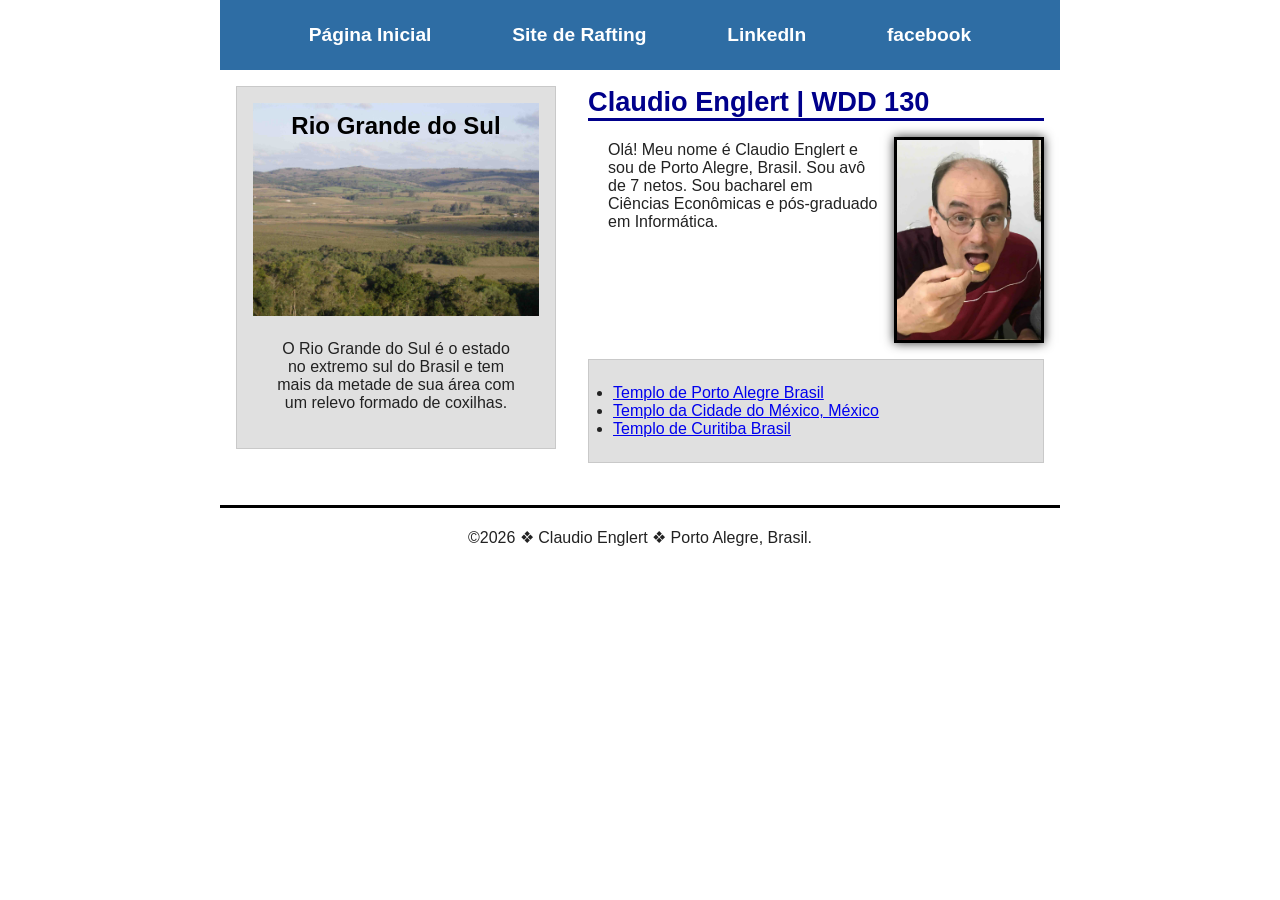
<file: index.html>
<!DOCTYPE html>
<html lang="pt-br">

<head>
    <meta charset="UTF-8">
    <meta name="viewport" content="width=device-width, initial-scale=1.0">
    <title>Claudio Englert | WDD 130</title>
    <meta name="description"
        content="Página pessoal de Claudio Englert, estudante de WDD 130. Conheça um pouco sobre mim e o estado do Rio Grande do Sul, Brasil.">
    <meta name="author" content="Claudio Englert">
    <link rel="stylesheet" href="estilos/estilos.css">
</head>

<body>
    <header>
        <nav>
            <a href="#">Página Inicial</a>
            <a href="wwr/">Site de Rafting</a>
            <a href="www.linkedin.com/in/claudio-englert-6140a310">LinkedIn</a>
            <a href="https://facebook.com">facebook</a>
        </nav>
    </header>
    <div class="grid">
        <main>
            <h1>Claudio Englert | WDD 130</h1>
            <img src="imagens/perfil.jpg" alt="Olá, meu nome é Claudio Englert" width="200">
            <p>Olá! Meu nome é Claudio Englert e sou de Porto Alegre, Brasil. Sou avô de 7 netos. Sou bacharel em
                Ciências
                Econômicas e pós-graduado em Informática.</p>

            <ul class="caixa">
                <li><a href="https://www.churchofjesuschrist.org/temples/details/porto-alegre-brazil-temple?lang=por"
                        target="_blank">Templo
                        de Porto Alegre Brasil</a></li>
                <li><a href="https://www.churchofjesuschrist.org/temples/details/mexico-city-mexico-temple?lang=por"
                        target="_blank">Templo
                        da Cidade do México, México</a></li>
                <li><a href="https://www.churchofjesuschrist.org/temples/details/curitiba-brazil-temple?lang=por"
                        target="_blank">Templo de
                        Curitiba Brasil</a></li>
            </ul>
        </main>
        <aside class="caixa">
            <h2>Rio Grande do Sul</h2>
            <img src="imagens/coxilhas.jpeg" alt="Imagem das coxilhas do Rio Grande do Sul">
            <p>
                O Rio Grande do Sul é o estado no extremo sul do Brasil e tem mais da metade de sua área com um relevo
                formado de coxilhas.
            </p>
        </aside>
    </div>
    <footer>
        <p>©2026 ❖ Claudio Englert ❖ Porto Alegre, Brasil.</p>
    </footer>
</body>

</html>
</file>
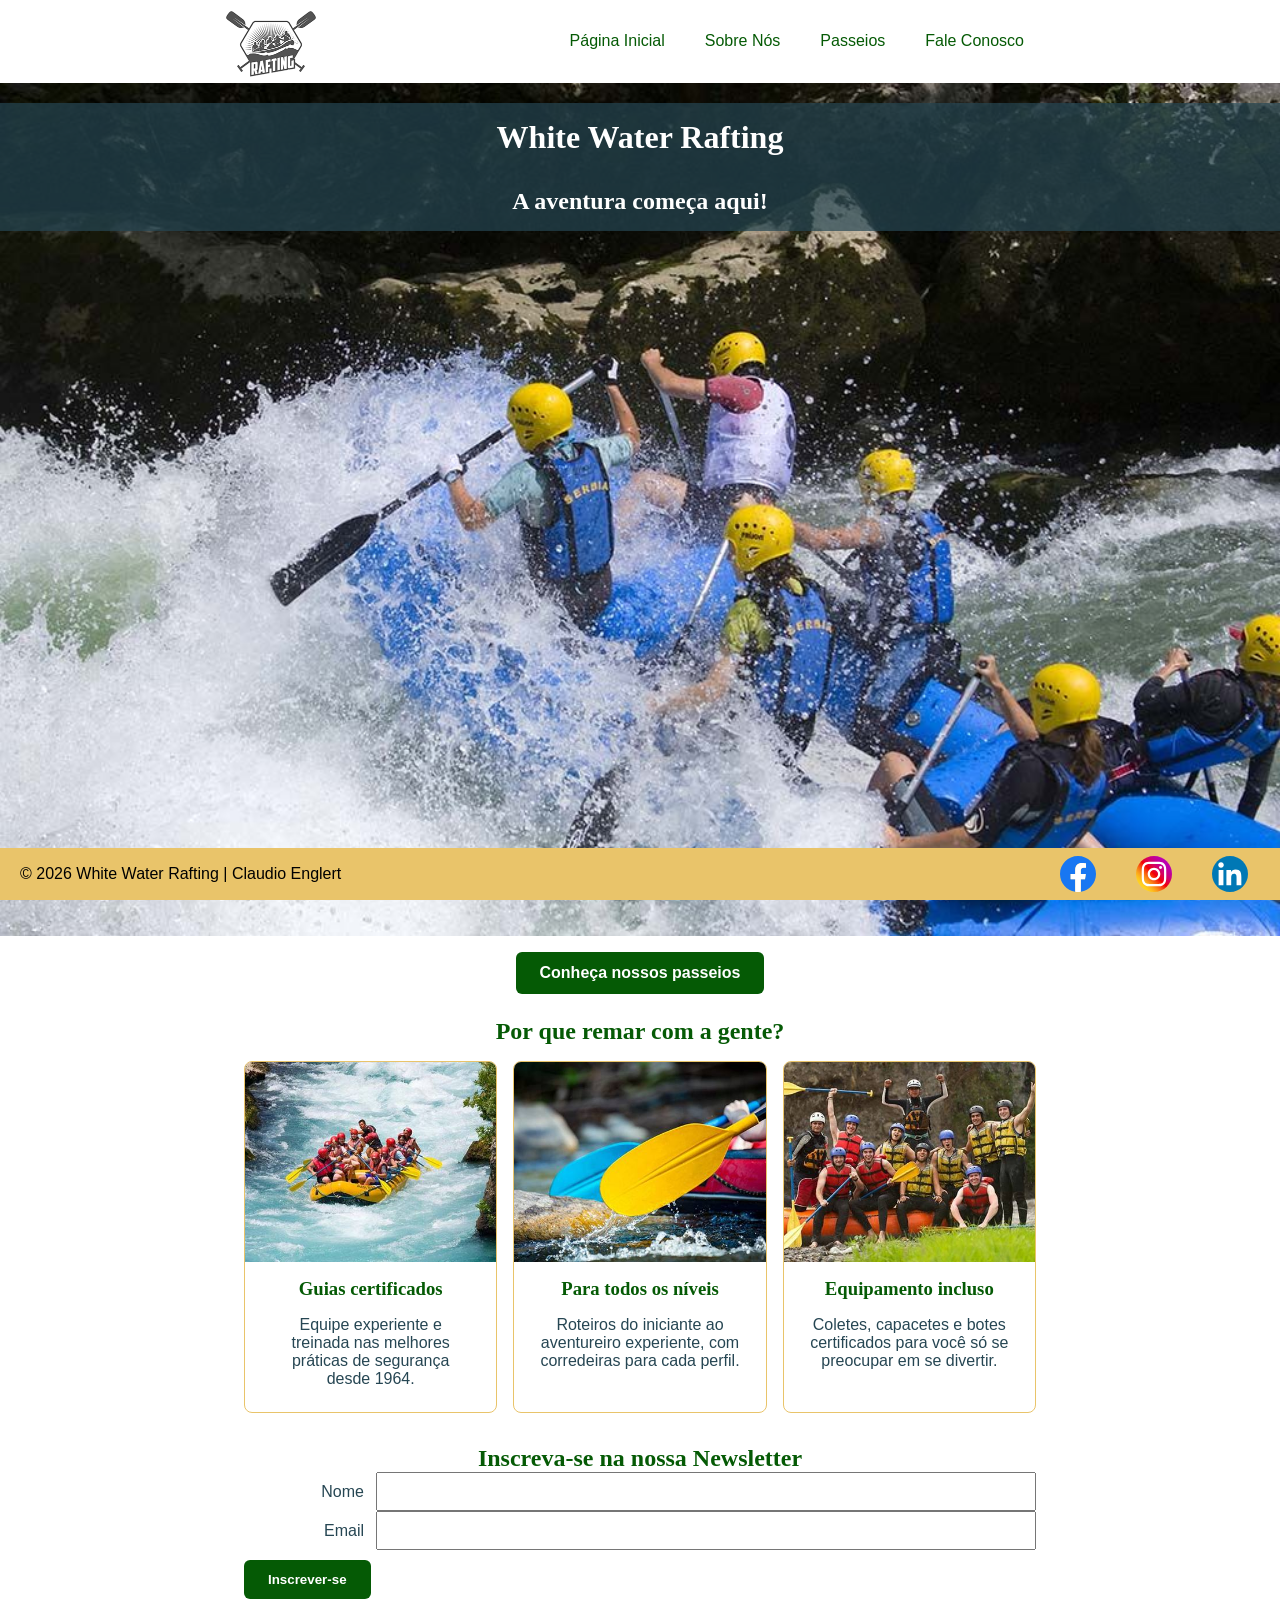
<file: wwr/index.html>
<!DOCTYPE html>
<html lang="pt-BR">

<head>
    <meta charset="UTF-8">
    <meta name="viewport" content="width=device-width, initial-scale=1.0">
    <title>Página Inicial | White Water Rafting</title>
    <meta name="description" content="White Water Rafting: aventuras de rafting em águas bravas com segurança desde 1964. Inscreva-se na newsletter e conheça nossos passeios.">
    <meta name="author" content="Claudio Englert">
    <link rel="stylesheet" href="estilos/rafting.css">
</head>

<body>
    <header>
        <img src="imagens/z-raftingbw.png" alt="Logotipo da empresa de Rafting">
        <nav>
            <ul>
                <li><a href="index.html">Página Inicial</a></li>
                <li><a href="sobre.html">Sobre Nós</a></li>
                <li><a href="passeios.html">Passeios</a></li>
                <li><a href="contato.html">Fale Conosco</a></li>
            </ul>

        </nav>
    </header>
    <main>
        <div class="hero">
            <img src="imagens/rafting64_1024.jpg" alt="Pessoas se divertindo fazendo rafting.">
            <h1>White Water Rafting</h1>
            <h2>A aventura começa aqui!</h2>
            <a href="passeios.html" class="cta">Conheça nossos passeios</a>
        </div>

        <section class="ofertas">
            <h2>Por que remar com a gente?</h2>
            <div class="grade-ofertas">
                <figure class="card">
                    <img src="imagens/rafting53_600.jpg" alt="Guia conduzindo o bote entre as rochas">
                    <figcaption>
                        <h3>Guias certificados</h3>
                        <p>Equipe experiente e treinada nas melhores práticas de segurança desde 1964.</p>
                    </figcaption>
                </figure>
                <figure class="card">
                    <img src="imagens/rafting20_600.jpg" alt="Remos coloridos apoiados no bote">
                    <figcaption>
                        <h3>Para todos os níveis</h3>
                        <p>Roteiros do iniciante ao aventureiro experiente, com corredeiras para cada perfil.</p>
                    </figcaption>
                </figure>
                <figure class="card">
                    <img src="imagens/rafting59_600.jpg" alt="Equipe equipada pronta para a descida">
                    <figcaption>
                        <h3>Equipamento incluso</h3>
                        <p>Coletes, capacetes e botes certificados para você só se preocupar em se divertir.</p>
                    </figcaption>
                </figure>
            </div>
        </section>

        <section class="newsletter">
            <h2>Inscreva-se na nossa Newsletter</h2>
            <form action="#" method="get">
                <div class="campo">
                    <label for="nome">Nome</label>
                    <input type="text" id="nome" name="nome" required>
                </div>
                <div class="campo">
                    <label for="email">Email</label>
                    <input type="email" id="email" name="email" required>
                </div>
                <button type="submit">Inscrever-se</button>
            </form>
        </section>
    </main>

    <footer>
        <p>© 2026 White Water Rafting | Claudio Englert</p>
        <nav class="redes-sociais">
            <a href="https://facebook.com">
                <img src="imagens/facebook.svg" alt="Logo do facebook">
            </a>
            <a href="https://instagram.com">
                <img src="imagens/instagram.svg" alt="Logo do Instagram">
            </a>
            <a href="https://linkedin.com">
                <img src="imagens/linkedin.svg" alt="Logo do LinkedIn">
            </a>

        </nav>
    </footer>
</body>

</html>
</file>
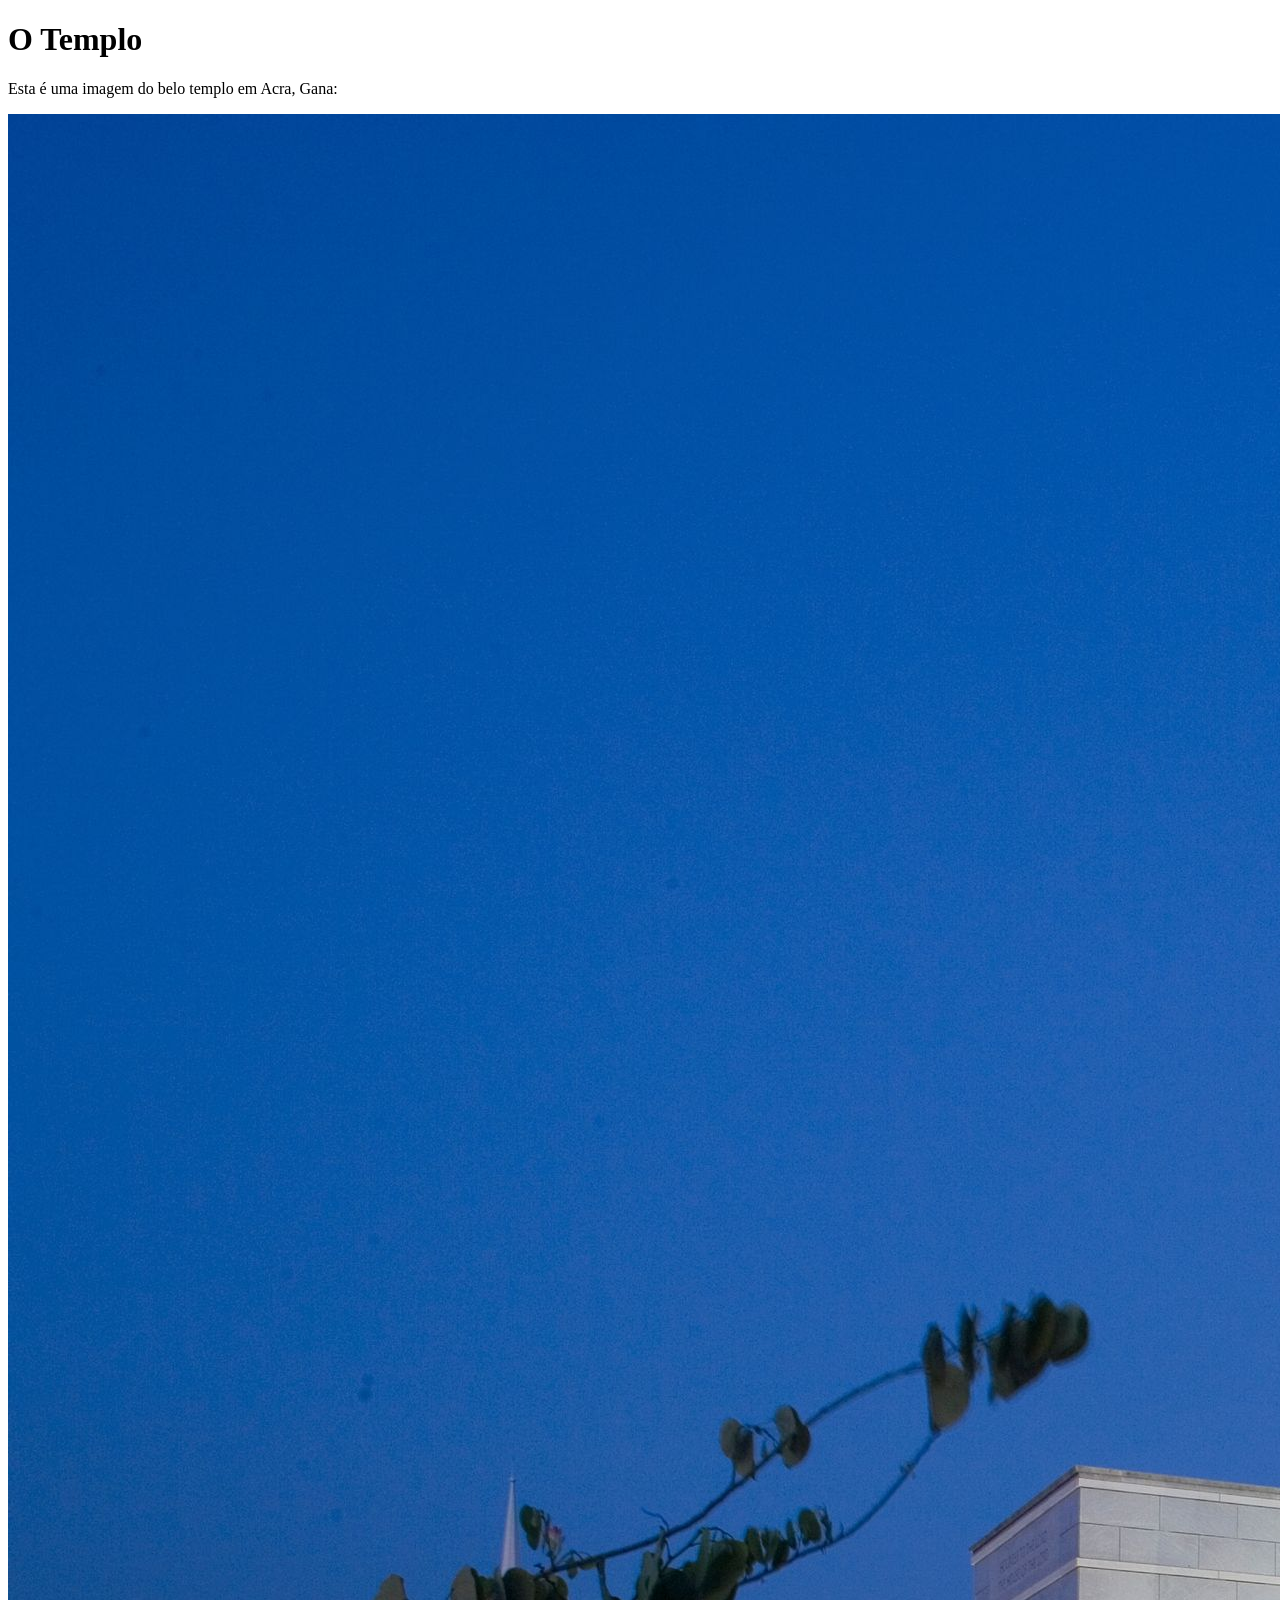
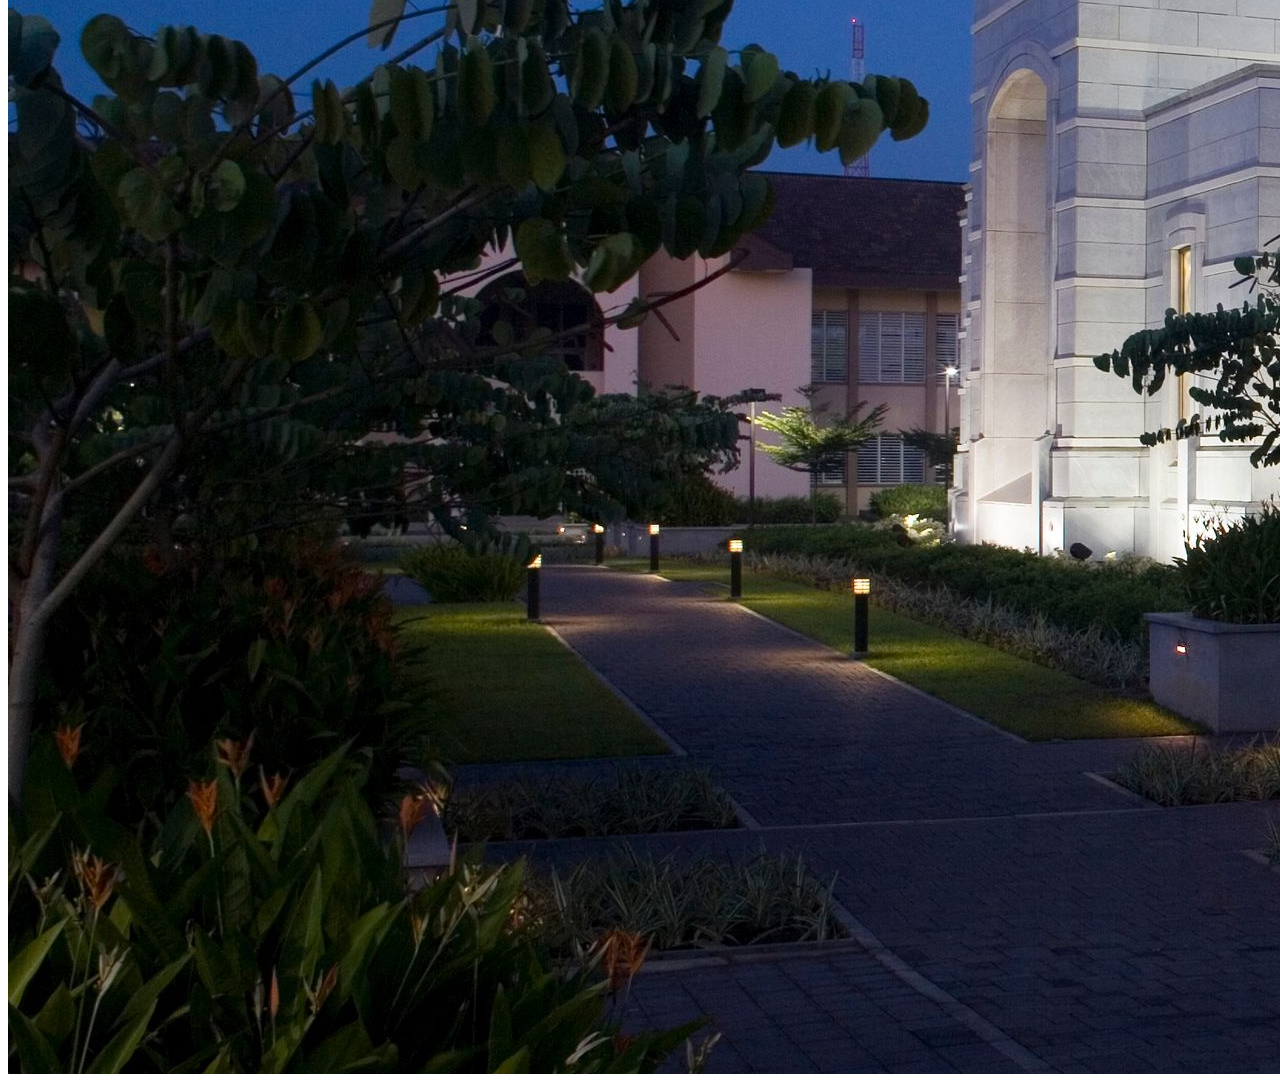
<file: semana01/imagens.html>
<!DOCTYPE html>
<html lang="pt-br">
<head>
    <meta charset="UTF-8">
    <meta name="viewport" content="width=device-width, initial-scale=1.0">
    <title>Imagem do Templo</title>
</head>
<body>
    <h1>O Templo</h1>
    <p>Esta é uma imagem do belo templo em Acra, Gana:</p>
    <img src="imagens/templo-largo.jpeg" alt="O Templo de Acra, Gana">
    
</body>
</html>
</file>
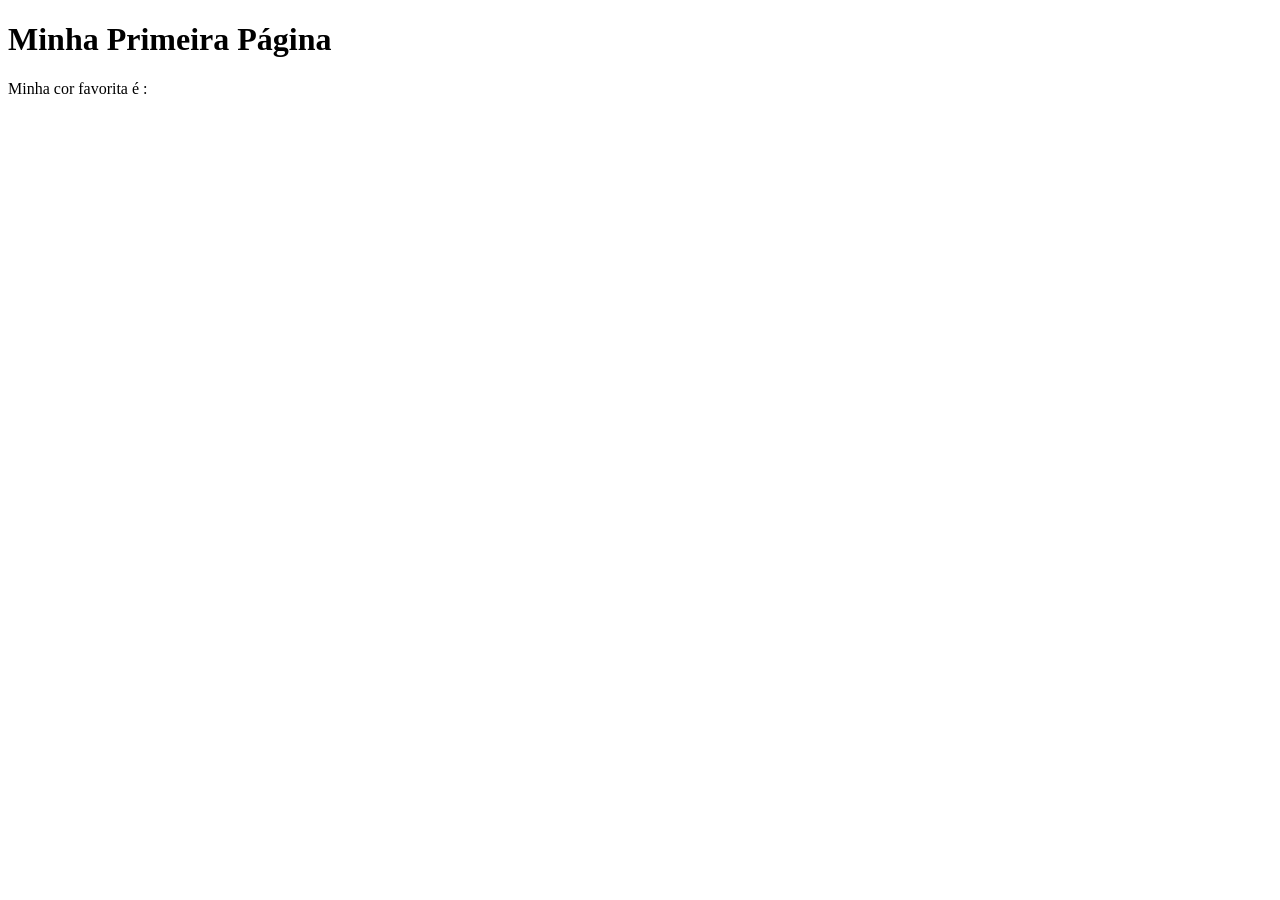
<file: semana01/primeira-pagina.html>
<!DOCTYPE html>
<html lang="pt-br">
<head>
    <meta charset="UTF-8">
    <meta name="viewport" content="width=device-width, initial-scale=1.0">
    <title>Minha Primeira Página</title>
</head>
<body>
    <h1>Minha Primeira Página</h1>
    <p>Minha cor favorita é : </p>
</body>
</html>
</file>
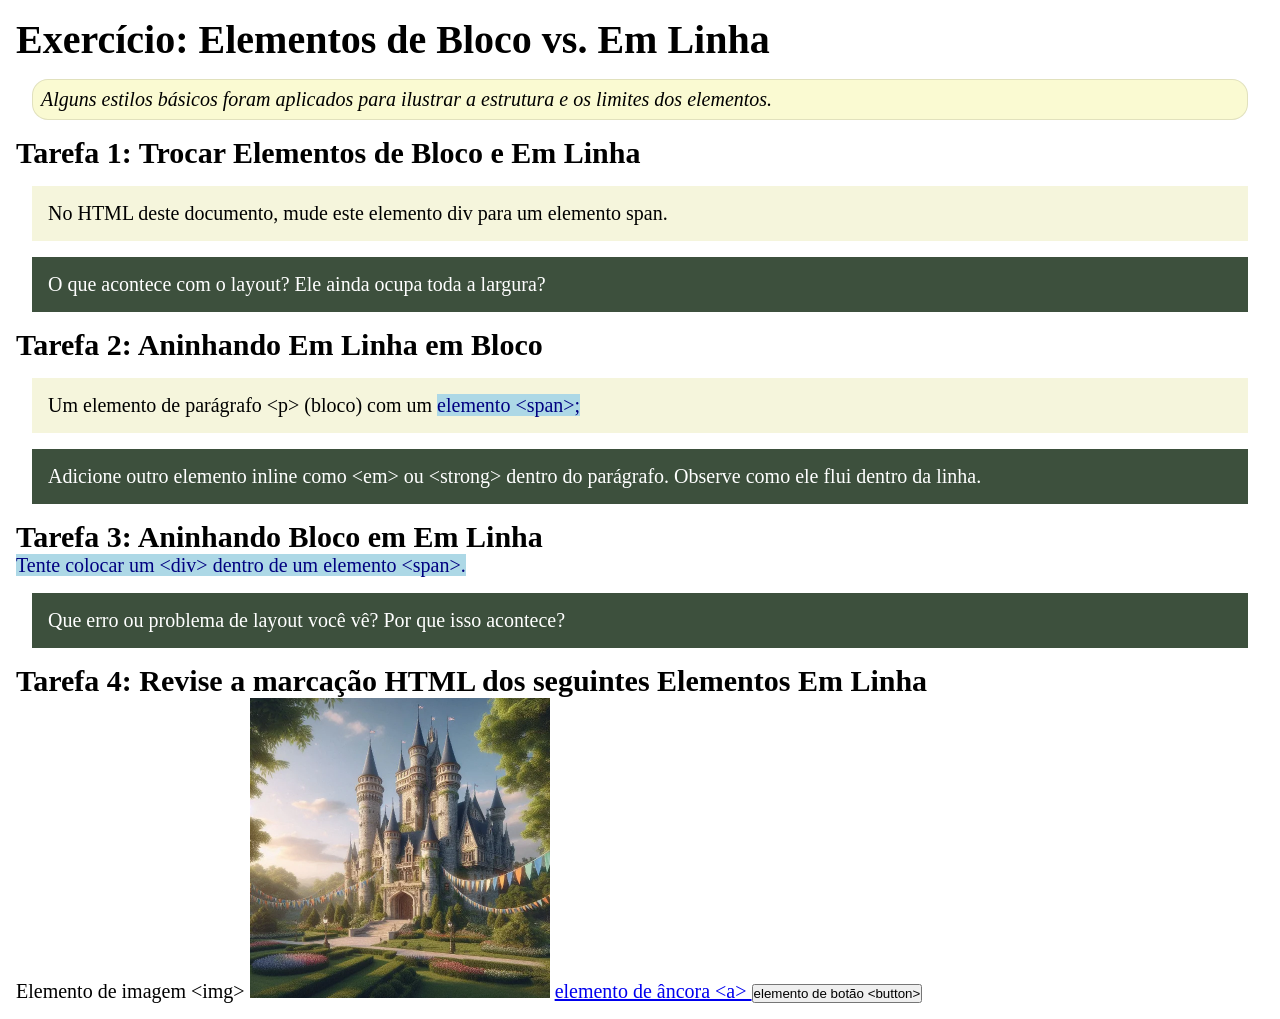
<file: semana02/bloco-vs-inline.html>
<!DOCTYPE html>
<html lang="pt-br">

<head>
    <meta charset="UTF-8">
    <meta name="viewport" content="width=device-width, initial-scale=1.0">
    <title>Exercício: Elementos de Bloco vs. Inline</title>
    <link rel="stylesheet" href="estilos/bloco-vs-inline.css">
</head>

<body>
    <main>
        <h1>Exercício: Elementos de Bloco vs. Em Linha</h1>
        <p class="note">Alguns estilos básicos foram aplicados para ilustrar a estrutura e os limites dos elementos.</p>

        <h2>Tarefa 1: Trocar Elementos de Bloco e Em Linha</h2>
        <div>No HTML deste documento, mude este elemento div para um elemento span.</div>

        <p class="question">O que acontece com o layout? Ele ainda ocupa toda a largura?</p>

        <h2>Tarefa 2: Aninhando Em Linha em Bloco</h2>
        <p>Um elemento de parágrafo &lt;p&gt; (bloco) com um <span>elemento &lt;span&gt;;</span></p>
        <p class="question">Adicione outro elemento inline como &lt;em&gt; ou &lt;strong&gt; dentro do parágrafo.
            Observe como ele flui dentro da linha.</p>

        <h2>Tarefa 3: Aninhando Bloco em Em Linha</h2>
        <span>Tente colocar um &lt;div&gt; dentro de um elemento &lt;span&gt;.</span>
        <p class="question">Que erro ou problema de layout você vê? Por que isso acontece?</p>


        <h2>Tarefa 4: Revise a marcação HTML dos seguintes Elementos Em Linha</h2>
        Elemento de imagem &lt;img&gt;
        <img src="imagens/castelo.webp" alt="imagem (imagens estão em linha)" width="300" height="300">
        <a href="https://churchofjesuschrist.org">elemento de âncora &lt;a&gt; </a>
        <button type="button">elemento de botão &lt;button&gt;</button>
    </main>
</body>

</html>
</file>
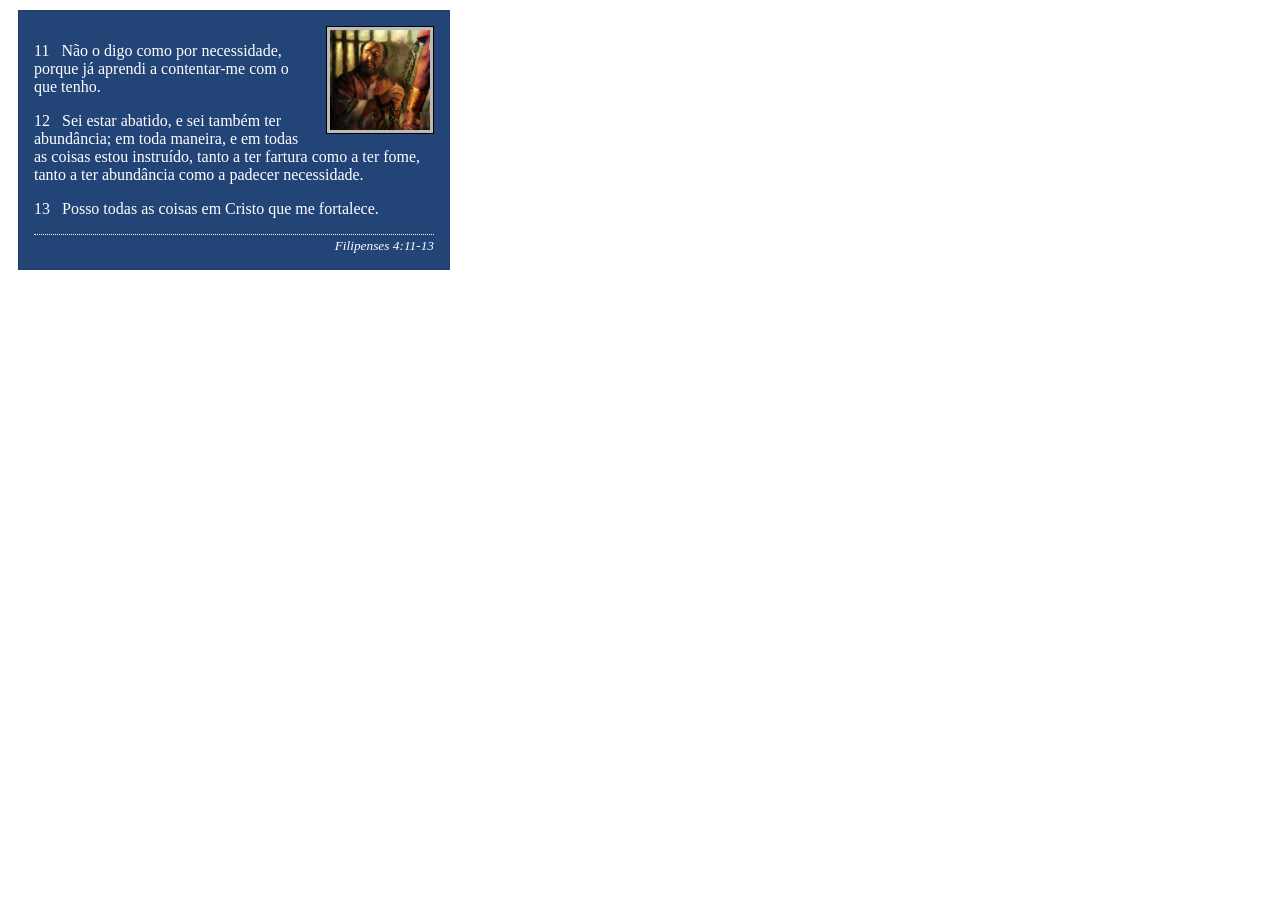
<file: semana02/box-model-solucao.html>
<!DOCTYPE html>
<html lang="pt-br">

<head>
    <meta charset="UTF-8">
    <meta name="viewport" content="width=device-width, initial-scale=1.0">
    <title>Atividade de Box Model</title>
    <link rel="stylesheet" href="estilos/box-model-solucao.css">
</head>

<body>
    <main>
        <div class="callout">
            <img src="imagens/apostolo-paulo-preso.webp" alt="Apóstolo Paulo - Preso em Roma" width="200" height="200">
            <blockquote>
                <p>11 &nbsp; Não o digo como por necessidade, porque já aprendi a contentar-me com o que tenho.</p>
                <p>12 &nbsp; Sei estar abatido, e sei também ter abundância; em toda maneira, e em todas as coisas estou
                    instruído, tanto a ter fartura como a ter fome, tanto a ter abundância como a padecer necessidade.
                </p>
                <p>13 &nbsp; Posso todas as coisas em Cristo que me fortalece.</p>
            </blockquote>
            <cite>Filipenses 4:11-13</cite>
        </div>
    </main>
</body>

</html>
</file>
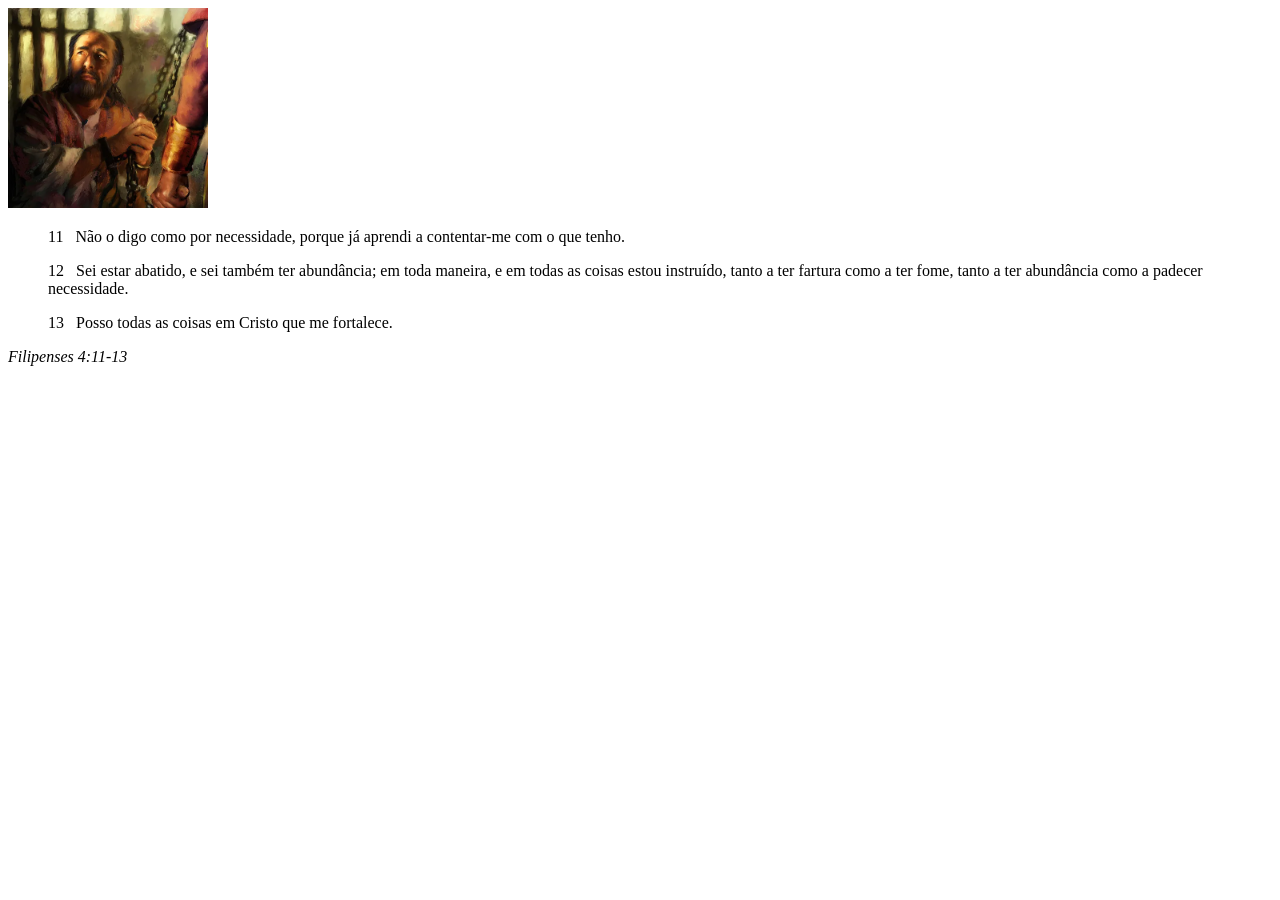
<file: semana02/box-model.html>
<!DOCTYPE html>
<html lang="pt-br">
<head>
    <meta charset="UTF-8">
    <meta name="viewport" content="width=device-width, initial-scale=1.0">
    <title>Atividade de Box Model</title>
</head>
<body>
    <main>
        <div class="callout">
            <img src="imagens/apostolo-paulo-preso.webp" alt="Apóstolo Paulo - Preso em Roma" width="200" height="200">
            <blockquote>
                <p>11 &nbsp; Não o digo como por necessidade, porque já aprendi a contentar-me com o que tenho.</p>
                <p>12 &nbsp; Sei estar abatido, e sei também ter abundância; em toda maneira, e em todas as coisas estou instruído, tanto a ter fartura como a ter fome, tanto a ter abundância como a padecer necessidade.</p>
                <p>13 &nbsp; Posso todas as coisas em Cristo que me fortalece.</p>
            </blockquote>
            <cite>Filipenses 4:11-13</cite>
        </div>
    </main>
</body>
</html>
</file>
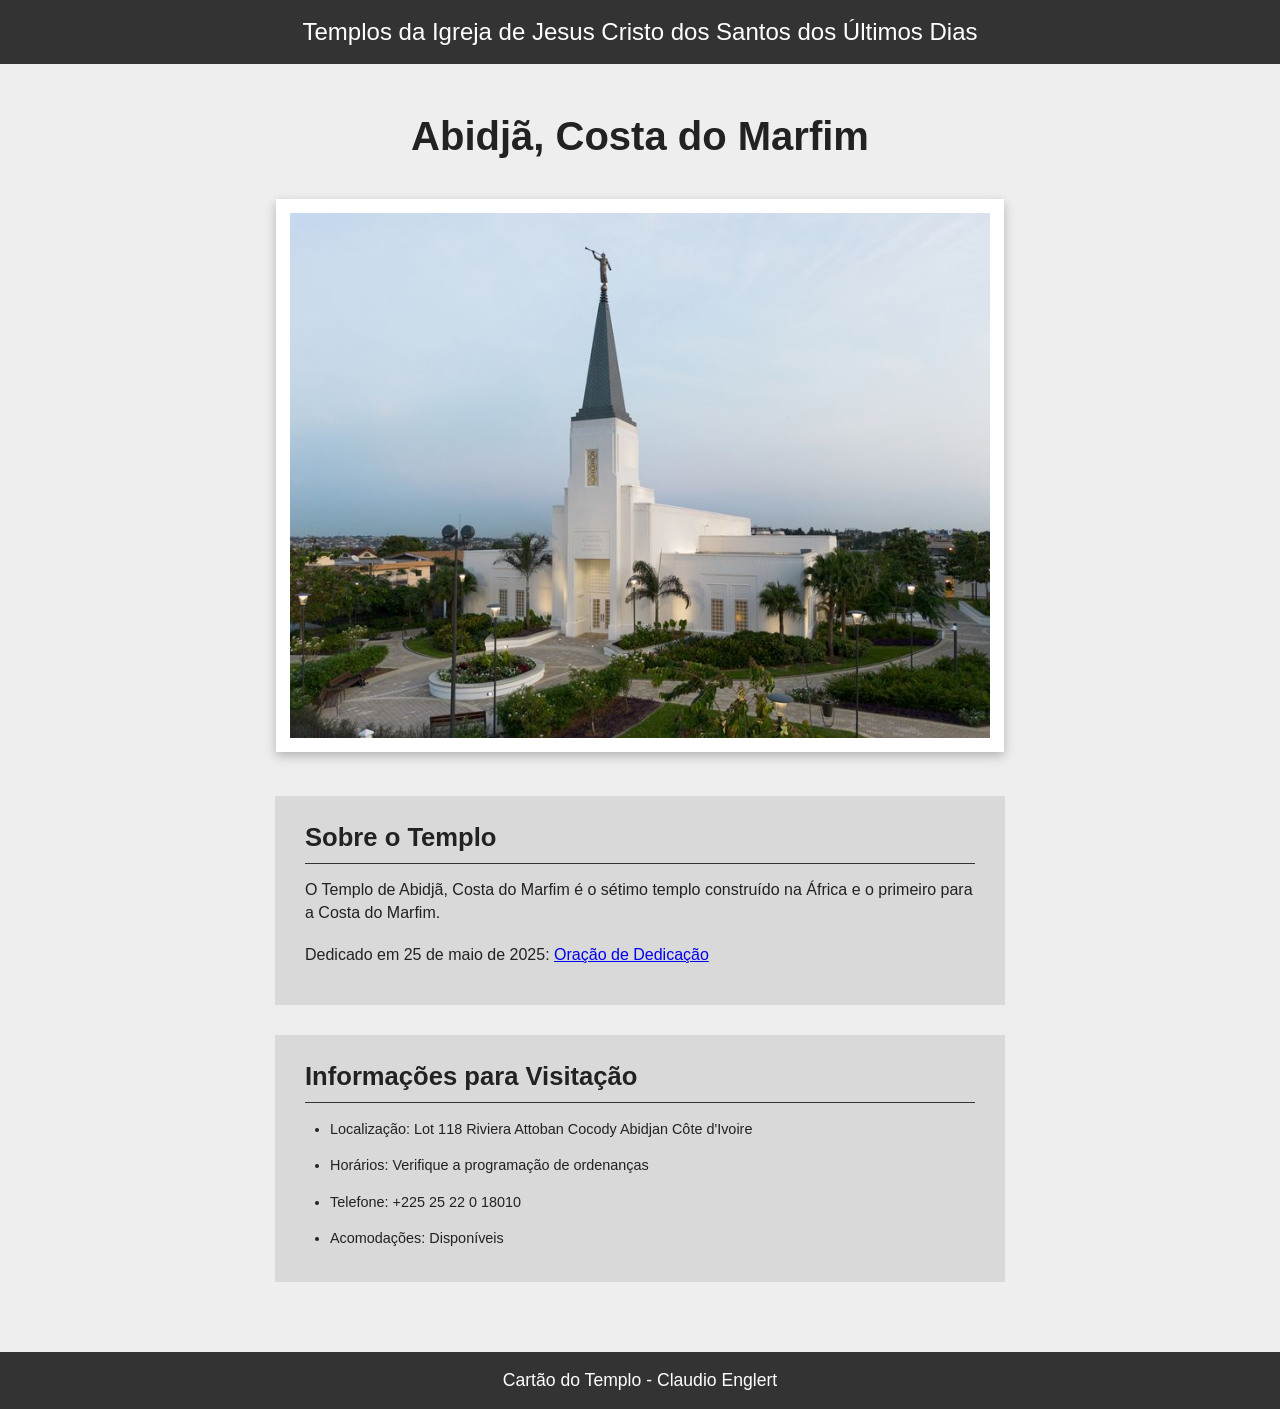
<file: semana02/templo.html>
<!DOCTYPE html>
<html lang="pt-br">

<head>
    <meta charset="UTF-8">
    <meta name="viewport" content="width=device-width, initial-scale=1.0">
    <title>Cartão do Templo - Abidjã, Costa do Marfim</title>
    <link rel="stylesheet" href="estilos/templo.css">
</head>

<body>
    <header>
        <p>Templos da Igreja de Jesus Cristo dos Santos dos Últimos Dias</p>
    </header>
    <main>
        <h1>Abidjã, Costa do Marfim</h1>
        <picture>
            <img src="imagens/abidja-costa-do-marfim.jpeg" alt="Templo de Abidjã, Costa do Marfim">
        </picture>
        <section>
            <h2>Sobre o Templo</h2>
            <p>O Templo de Abidjã, Costa do Marfim é o sétimo templo construído na África e o primeiro para a Costa do
                Marfim.</p>
            <p>Dedicado em 25 de maio de 2025: <a
                    href="https://www.churchofjesuschrist.org/temples/dedicatory-prayer/abidjan-ivory-coast-temple/2025-05-25?lang=eng"
                    target="_blank" rel="noopener noreferrer">Oração de Dedicação</a></p>
        </section>
        <section>
            <h2>Informações para Visitação</h2>
            <ul>
                <li>Localização: Lot 118 Riviera Attoban Cocody Abidjan Côte d'Ivoire</li>
                <li>Horários: Verifique a programação de ordenanças</li>
                <li>Telefone: +225 25 22 0 18010</li>
                <li>Acomodações: Disponíveis</li>
            </ul>
        </section>
    </main>
    <footer>
        <p>Cartão do Templo - Claudio Englert</p>
    </footer>
</body>

</html>
</file>
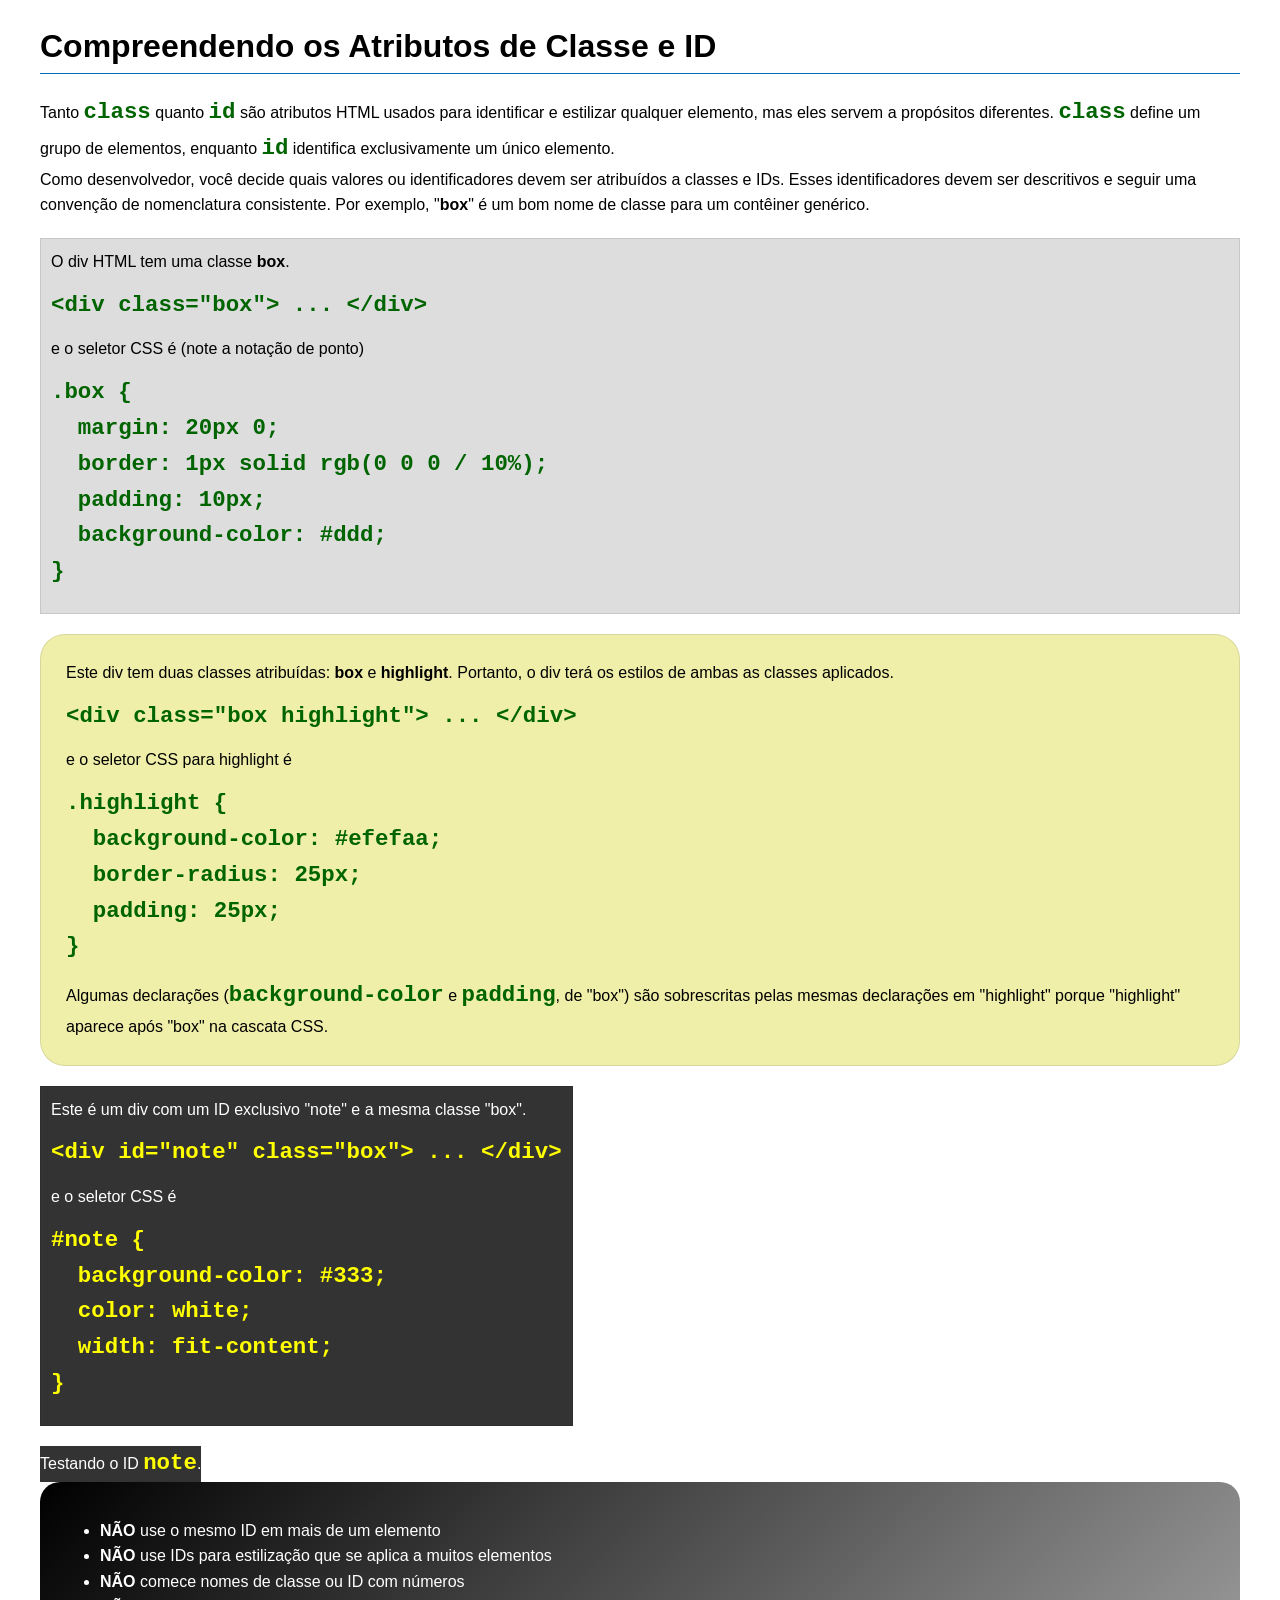
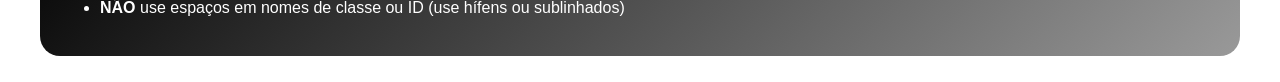
<file: semana03/classe-e-id.html>
<!DOCTYPE html>
<html lang="pt-br">

<head>
    <meta charset="UTF-8">
    <meta name="viewport" content="width=device-width, initial-scale=1.0">
    <title>Atributos de Classe vs ID</title>
    <link rel="stylesheet" href="estilos/classe-e-id.css">
</head>

<body>
    <h1>Compreendendo os Atributos de Classe e ID</h1>
    <p>Tanto <code>class</code> quanto <code>id</code> são atributos HTML usados para identificar e estilizar qualquer
        elemento, mas eles servem a propósitos diferentes. <code>class</code> define um grupo de elementos, enquanto
        <code>id</code> identifica exclusivamente um único elemento.
    </p>
    <p>Como desenvolvedor, você decide quais valores ou identificadores devem ser atribuídos a classes e IDs. Esses
        identificadores devem ser descritivos e seguir uma convenção de nomenclatura consistente. Por exemplo,
        "<strong>box</strong>" é um bom nome de classe para um contêiner genérico.</p>
    <div class="box">
        <p>O div HTML tem uma classe <strong>box</strong>.</p>
        <pre><code class="html">&lt;div class="box"&gt; ... &lt;/div&gt;</code></pre>
        e o seletor CSS é (note a notação de ponto)
        <pre><code class="css">.box {
  margin: 20px 0;
  border: 1px solid rgb(0 0 0 / 10%);
  padding: 10px;
  background-color: #ddd; 
}</code></pre>
    </div>

    <div class="box highlight">
        <p>Este div tem duas classes atribuídas: <strong>box</strong> e <strong>highlight</strong>. Portanto, o div terá
            os estilos de ambas as classes aplicados.</p>
        <pre><code class="html">&lt;div class="box highlight"&gt; ... &lt;/div&gt;</code></pre>
        e o seletor CSS para highlight é
        <pre><code class="css">.highlight {
  background-color: #efefaa;
  border-radius: 25px;
  padding: 25px;
}</code></pre>
        <p>Algumas declarações (<code>background-color</code> e <code>padding</code>, de "box") são sobrescritas pelas
            mesmas declarações em "highlight" porque "highlight" aparece após "box" na cascata CSS.</p>
    </div>

    <div id="note" class="box">
        <p>Este é um div com um ID exclusivo "note" e a mesma classe "box".</p>
        <pre><code class="html">&lt;div id="note" class="box"&gt; ... &lt;/div&gt;</code></pre>
        e o seletor CSS é
        <pre><code class="css">#note {
  background-color: #333;
  color: white;
  width: fit-content;
}</code></pre>
    </div>

    <div id="note">
        <p>Testando o ID <code>note</code>.</p>
    </div>

    <section id="melhor-pratica">
        <ul>
            <li><strong>NÃO</strong> use o mesmo ID em mais de um elemento</li>
            <li><strong>NÃO</strong> use IDs para estilização que se aplica a muitos elementos</li>
            <li><strong>NÃO</strong> comece nomes de classe ou ID com números</li>
            <li><strong>NÃO</strong> use espaços em nomes de classe ou ID (use hífens ou sublinhados)</li>
        </ul>
    </section>

    <br>

</body>

</html>
</file>
<file: estilos/estilos.css>
* {
  margin: 0;
  padding: 0;
  box-sizing: border-box;
  font-family: Verdana, Geneva, Tahoma, sans-serif;
}

:root {
  --cor-borda: #000;
  --padding: 20px;
  --border: 3px;
}

body {
  color: #222;
  background: #fff;
  margin: 0;
}

nav {
  background-color: #2e6da4;
  padding: 1rem;
  display: flex;
  justify-content: space-evenly;
  align-items: center;
}

nav a {
  display: block;
  padding: 0.5rem;
  text-decoration: none;
  font-size: 1.2rem;
  font-weight: 700;
  color: #fff;
}

h1 {
  color: darkblue;
  border-bottom: 3px solid darkblue;
  font-size: 1.7rem;
}

header, footer, .grid {
  max-width: 840px;
  margin: 0 auto;
}

main img {
  width: 150px;
  height: auto;
  border: var(--border) solid var(--cor-borda);
  padding: 0;
  box-shadow: 0 0 10px #333;
  float: right;
  margin: 1rem 0 1rem 1rem;
}

.grid {
  display: grid;

  align-items: start;
}

main {
  grid-column: 2/3;
  margin: 1rem;
}

aside {
  width: 20rem;
  position: relative;
  grid-column: 1/2;
  grid-row: 1/2;
  margin: 1rem;
  border: var(--border) solid rgba(0 0 0 / 0.2);
  padding: 1rem;
  background-color: #eee;
  color: #333;
  text-align: center;
}

aside h2 {
  position: absolute;
  top: 17px;
  left: 0;
  width: 100%;
  color: var(--cor-borda);
  padding: 0.5rem;
}

aside img {
  width: 100%;
  height: auto;
  border: none;
  box-shadow: none;
  padding: 0;
}

img {
  width: 150px;
  height: auto;
  border: var(--border) solid var(--cor-borda);
  padding: var(--padding);
  box-shadow: 0 0 30px gray;
}

p {
  padding: var(--padding);
}

footer {
  margin-top: 10px;
  border-top: var(--border) solid var(--cor-borda);
  text-align: center;
}

/* Seletores de Classe */
.caixa {
  margin: 1rem;
  border: 1px solid rgb(0 0 0 / 10%);
  padding: 1rem;
  background-color: #e0e0e0;
  color: #222;

  }
 
ul.caixa {
  clear: right;
  margin: 1rem 0;
  padding: 1.5rem;
}
</file>
<file: wwr/estilos/rafting.css>
* {
    margin: 0;
    padding: 0;
    box-sizing: border-box;
}

:root {
  --cor-primaria: #055a05;
  --cor-secundaria: #f4a261;
  --cor-destaque1: #264653;
  --cor-destaque2: #e9c46a;
  --fonte-titulo: "Times New Roman", "Georgia", serif;
  --fonte-body: Arial, Helvetica, sans-serif;
}

body {
  font-family: var(--fonte-body);
  color: var(--cor-destaque1);
}

header {
  display: grid;
  grid-template-columns: auto 1fr;
  align-items: center;
  position: sticky;
  top: 0;
  z-index: 10;
  background-color: #fff;
}

header img {
  width: 100px;
  height: auto;
}

.hero .cta {
  display: block;
  width: fit-content;
  margin: 16px auto 0;
}

.cta {
  display: inline-block;
  background-color: var(--cor-primaria);
  color: #fff;
  padding: 12px 24px;
  text-decoration: none;
  border-radius: 6px;
  font-weight: bold;
}
.cta:hover { background-color: var(--cor-destaque1); }

nav ul {
  display: flex;
  justify-content: flex-end;
  gap: 16px;
  list-style: none;
}

nav a {
  text-decoration: none;
  color: var(--cor-primaria);
  padding: 8px 12px;
}

nav a:hover {
  color: var(--cor-destaque1);
}

.historia-conteudo {
  display: grid;
  grid-template-columns: 1fr 1fr 1fr;
  gap: 16px;
  align-items: center;
}

.historia-conteudo img {
  width: 100%;
  height: auto;
  display: block;
}

.aventuras {
  display: flex;
  flex-wrap: wrap;
  gap: 16px;
}

.aventuras h2 {
  flex-basis: 100%;
}

.aventuras figure {
  flex: 1;
  margin: 0;
}

.aventuras img {
  width: 100%;
  height: auto;
  display: block;
}

.aventuras figcaption {
  text-align: center;
  padding: 8px;
}

header, main {
  max-width: 840px;
  margin: 0 auto;
}

h1, h2 {
  font-family: var(--fonte-titulo);
  color: var(--cor-primaria);
  text-align: center;
}

nav, p, section, article {
  margin: 16px;
  padding: 8px;
}

.hero {
    position: relative;
    width: 100vw;
    margin-left: calc(50% - 50vw);
}

.hero img {
    display: block;
    width: 100%;
    height: auto;
}

.hero article {
    position: absolute;
    bottom: 20px;
    left: 20px;
    background-color: rgba(38, 70, 83, 0.85);
    color: #fff;
    padding: 16px;
    max-width: 92%;
}

.hero article img {
  float: right;
  width: 125px;
}

.hero h1, 
.hero h2 {
  position: absolute;
  width: 100%;
  padding: 16px;
  text-align: center;
  background-color: rgba(38, 70, 83, 0.7);
  color: #fff;
}

.hero h1 {
  top: 20px;
}

.hero h2 {
  top: 89px;
}

.funcionarios {
  display: flex;
  flex-wrap: wrap;
  gap: 16px;
}

.funcionarios h2 {
  flex-basis: 100%;
}

.funcionarios figure {
  flex: 1;
  margin: 0;
  text-align: center;

}
.funcionarios img {
  width: 150px;
  height: auto;
  display: block;
  margin: 0 auto;
}

.contato-form {
  display: flex;
  flex-wrap: wrap;
  gap: 16px;
  align-items: stretch;
}

.contato-info address {
  text-align: center;
}

.contato-form form {
  flex: 1;
  display: flex;
  flex-direction: column;
  gap: 8px;
}

.map {
  flex: 1;
  display: flex;
}

.map iframe {
  width: 100%;
  max-width: 500px;
  height: 100%;
  min-height: 350px;
  display: block;
}

.campo {
  display: flex;
  align-items: center;
  gap: 12px;

}

.campo-opcoes {
  display: flex;
  align-items: flex-start;
  gap: 12px;
}

.campo-opcoes p {
  flex: 0 0 120px;
  text-align: right;
  margin: 0;
  padding: 0;
}

.campo-opcoes .opcoes {
  flex: 1;
}


.opcoes {
  display: flex;
  flex-direction: column;
  gap: 6px;
  align-items: flex-start;
}

.campo label {
  flex: 0 0 120px;
  text-align: right;
}

.campo input[type="text"],
.campo input[type="email"] {
  flex: 1;
  padding: 10px;
}

.contato-form textarea {
  padding: 10px;
  min-height: 100px;
}

button {
  padding: 12px 24px;
  margin: 10px 0;
  background-color: var(--cor-primaria);
  color: #fff;
  border: none;
  border-radius: 6px;
  font-weight: bold;
  cursor: pointer;
}
button:hover {
  background-color: var(--cor-destaque1);
}

.ofertas {
  text-align: center;
}

.grade-ofertas {
  display: grid;
  grid-template-columns: repeat(auto-fit, minmax(220px, 1fr));
  gap: 16px;
  margin-top: 16px;
}

.card {
  margin: 0;
  border: 1px solid var(--cor-destaque2);
  border-radius: 8px;
  overflow: hidden;
  background-color: #fff;
}

.card img {
  width: 100%;
  height: 200px;
  object-fit: cover;
  display: block;
}

.card figcaption {
  padding: 16px;
}

.card h3 {
  font-family: var(--fonte-titulo);
  color: var(--cor-primaria);
  margin-bottom: 8px;
}

.card p {
  margin: 0;
}

.redes-sociais {
  display: flex;
  justify-content: flex-end;
  gap: 16px;
}

.redes-sociais img { 
  height: 36px;
  width: auto;
  display: block;
  padding: 0px;
}

.redes-sociais a {
    text-decoration: none;
}

footer p {
  margin: 0;
  padding: 0px;
}

footer nav {
  margin: 0;
  padding: 0;
}

footer {
  background-color: var(--cor-destaque2);
  color: #000000;
  display: flex;
  justify-content: space-between; 
  align-items: center;
  padding: 0px 20px;
  margin: auto;
  position: sticky;
  bottom: 0;
  z-index: 10;
}

.intro-passeios {
  text-align: center;
}

.intro-passeios p {
  max-width: 640px;
  margin: 16px auto;
}

.lista-passeios {
  display: grid;
  gap: 24px;
}

.passeio {
  display: grid;
  grid-template-columns: 1fr 1fr;
  gap: 16px;
  align-items: center;
  border: 1px solid var(--cor-destaque2);
  border-radius: 8px;
  overflow: hidden;
  background-color: #fff;
}

.passeio img {
  width: 100%;
  height: 100%;
  object-fit: cover;
  display: block;
}

.passeio-texto {
  padding: 16px;
}

.passeio-texto h3 {
  font-family: var(--fonte-titulo);
  color: var(--cor-primaria);
  margin-bottom: 8px;
}

.tabela-passeios {
  text-align: center;
}

.tabela-passeios table {
  width: 100%;
  border-collapse: collapse;
  margin-top: 16px;
}

.tabela-passeios th,
.tabela-passeios td {
  border: 1px solid var(--cor-destaque1);
  padding: 12px;
  text-align: center;
}

.tabela-passeios thead {
  background-color: var(--cor-primaria);
  color: #fff;
}

.tabela-passeios tbody tr:nth-child(even) {
  background-color: #f2efe6;
}

@media (max-width: 600px) {
  .passeio {
    grid-template-columns: 1fr;
  }
  .passeio:nth-child(even) img {
    order: 0;
  }
}

.hero article h2 {
  position: static;
  color: #fff;
  text-align: left;
  background-color: transparent;
  padding: 0;
  margin-bottom: 8px;
}

.contato-form h2 {
  flex-basis: 100%;
}
</file>
<file: semana02/estilos/bloco-vs-inline.css>
* {
    margin: 0;
    padding: 0;
}

body {
    font-size: 20px;
    margin: 1rem;
}

p,
div {
    background-color: beige;
    margin: 1rem;
    padding: 1rem;
}

span {
    color: navy;
    background-color: lightblue;
}

code {
    margin: 0;
    padding: 0;
    color: green;
    font-size: 1.2rem;
}

.note {
    font-style: italic;
    background-color: lightgoldenrodyellow;
    border-radius: 1rem;
    border: 1px solid rgb(0 0 0 / 10%);
    margin: 1rem;
    padding: .5rem;
}

.question {
    background-color: #3d503d;
    color: #fff;
}
</file>
<file: semana02/estilos/box-model-solucao.css>
.callout {
    max-width: 400px;
    margin: 10px;
    border: 1px solid rgba(0, 0, 0, .1);
    padding: 15px;
    background-color: #247;
    color: #fff;
}

.callout img {
    float: right;
    margin: 0 0 10px 15px;
    border: 1px solid #000;
    padding: 3px;
    background-color: #bbb;
    width: 100px;
    height: auto;

}

blockquote {
    margin: 0;
}

cite {
    display: block;
    border-top: 1px dotted #fff;
    padding-top: 3px;
    text-align: right;
    font-size: smaller;
}
</file>
<file: semana02/estilos/templo.css>
* {
    margin: 0;
    padding: 0;
}

body {
    font-family: Arial, Helvetica, sans-serif;
    background-color: #eeeeee;
    color: #222;
}

/* Cabeçalho e Rodapé */

header, footer {
    background-color: #333;
    color: #fff;
    text-align: center;
    padding: 18px;
}

header {
    font-size: 1.5rem;
}

footer {
    margin-top: 10px;
    font-size: 1.1rem;
}

/* Conteúdo Central */

main {
    margin: 0 auto;
    width: 730px;
    padding: 30px;
}

h1 {
    text-align: center;
    margin-bottom: 40px;
    margin-top: 20px;
    font-size: 2.5rem;
}


/* Imagem */

picture {
    display: block;
    margin-bottom: 40px;
    text-align: center;
}

img {
    width: 700px;
    height: auto;
    border: 14px solid white;
    box-shadow: 0 4px 10px rgba(0, 0, 0, 0.25);
}

/* Sessões */

section {
    background-color: #d9d9d9;
    margin-bottom: 30px;
    padding: 30px 30px 18px 30px;
    line-height: 1.4rem;
}

section p {
    margin-bottom: 20px;

}
section h2 {
    margin-bottom: 15px;
    border-bottom: 1px solid #333;
    padding-bottom: 15px;
    font-size: 1.6rem;
}

section ul {
    margin-left: 25px;
    font-size: 0.92rem;
}

section li {
    margin-bottom: 14px;
    font-size: 0.98em;
}
</file>
<file: semana03/estilos/classe-e-id.css>
body {
    font-family: Arial, sans-serif;
    line-height: 1.6;
    margin: 0;
    padding: 0 40px;
}

h1 {
    border-bottom: 1px solid rgb(0 110 182);
    padding-bottom: 0;
}



p {
    margin: 0;
}

code {
    color: darkgreen;
    font-weight: 700;
    font-size: 1.4rem;
}

/* Class exemplos - podem ser reutilizados */

.box {
    margin: 20px 0;
    border: 1px solid rgb(0 0 0 / 10%);
    padding: 10px;
    background-color: #ddd; /* essa é a abreviação para #dddddd */
}

.highlight {
    background-color: #efefaa;
    border-radius: 25px;
    padding: 25px;
}

/* ID exemplos - devem ser únicos */

#note {
    background-color: #333;
    color: white;
    width: fit-content;
}

#note code {
    color: yellow;
}

#melhor-pratica {
    background: linear-gradient(135deg, #000 0%, #999 100%);
    color: white;
    border-radius: 20px;
    padding: 20px
}
</file>
